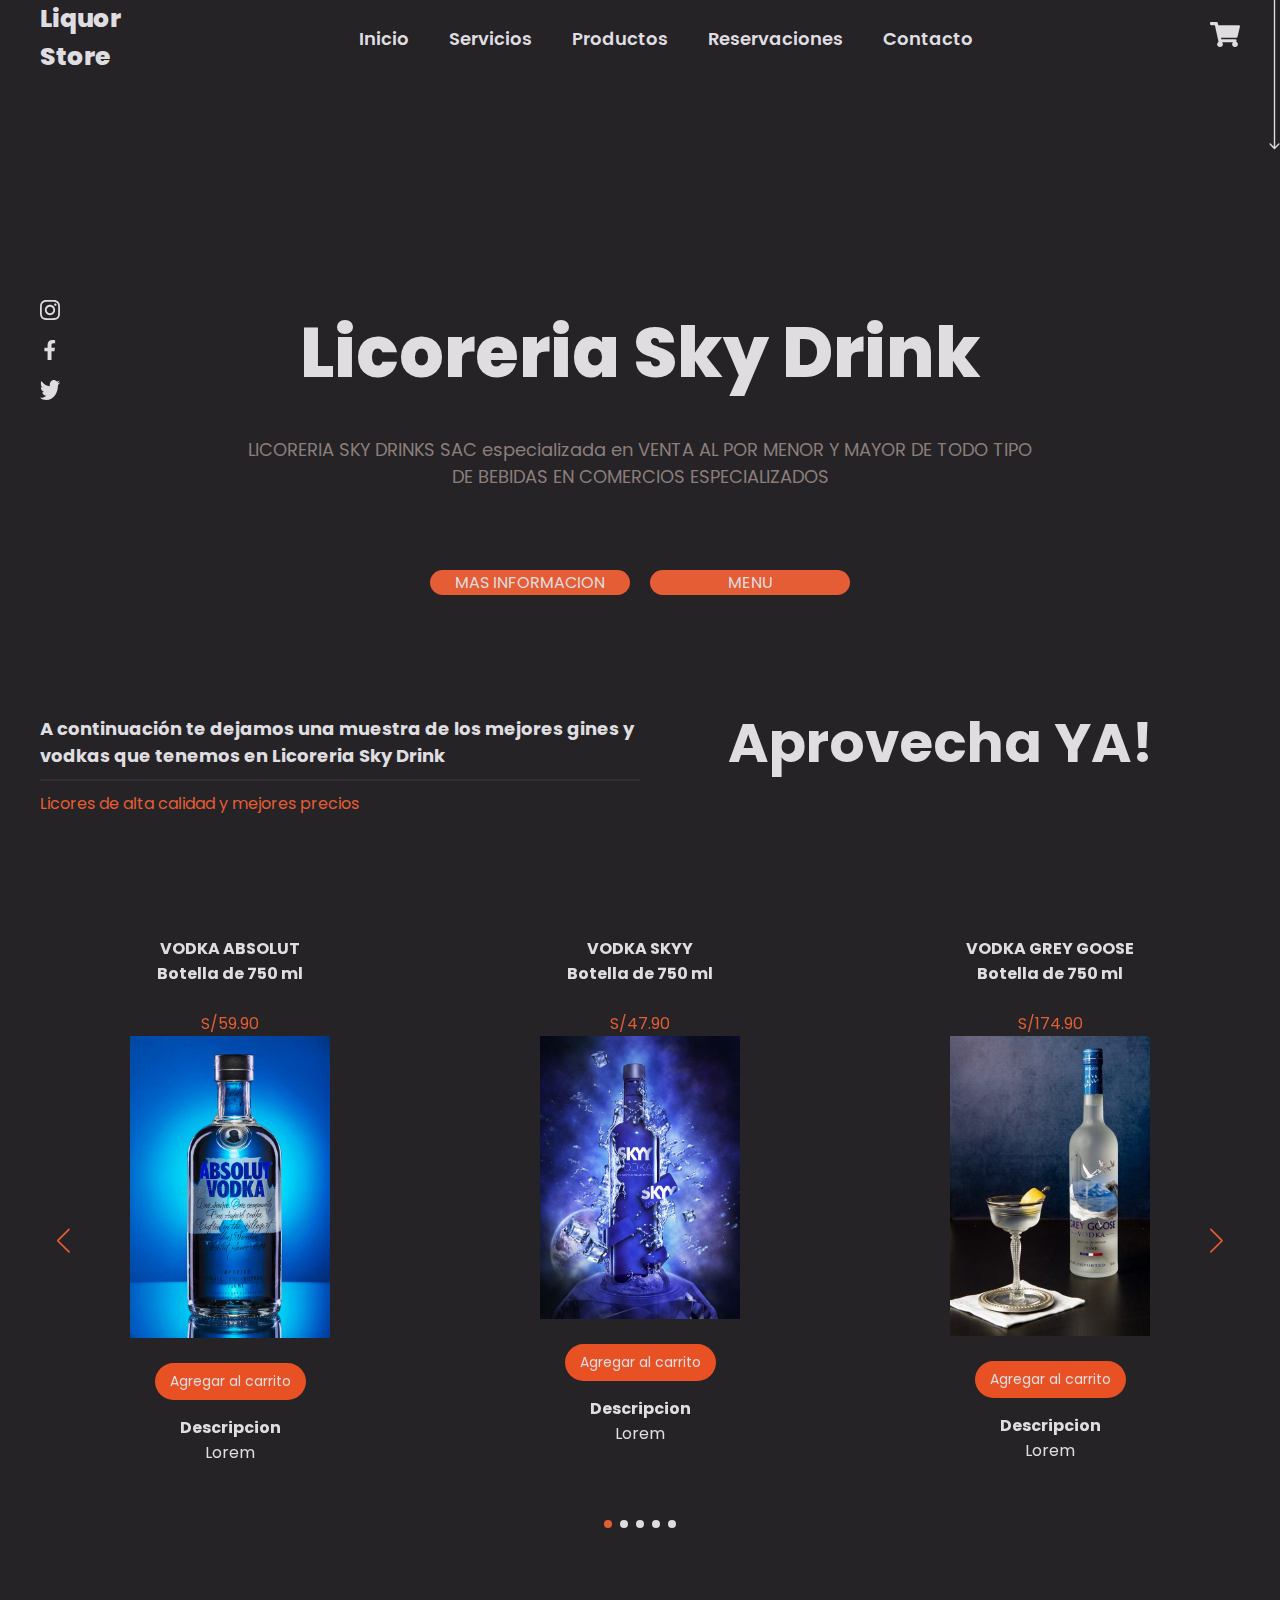
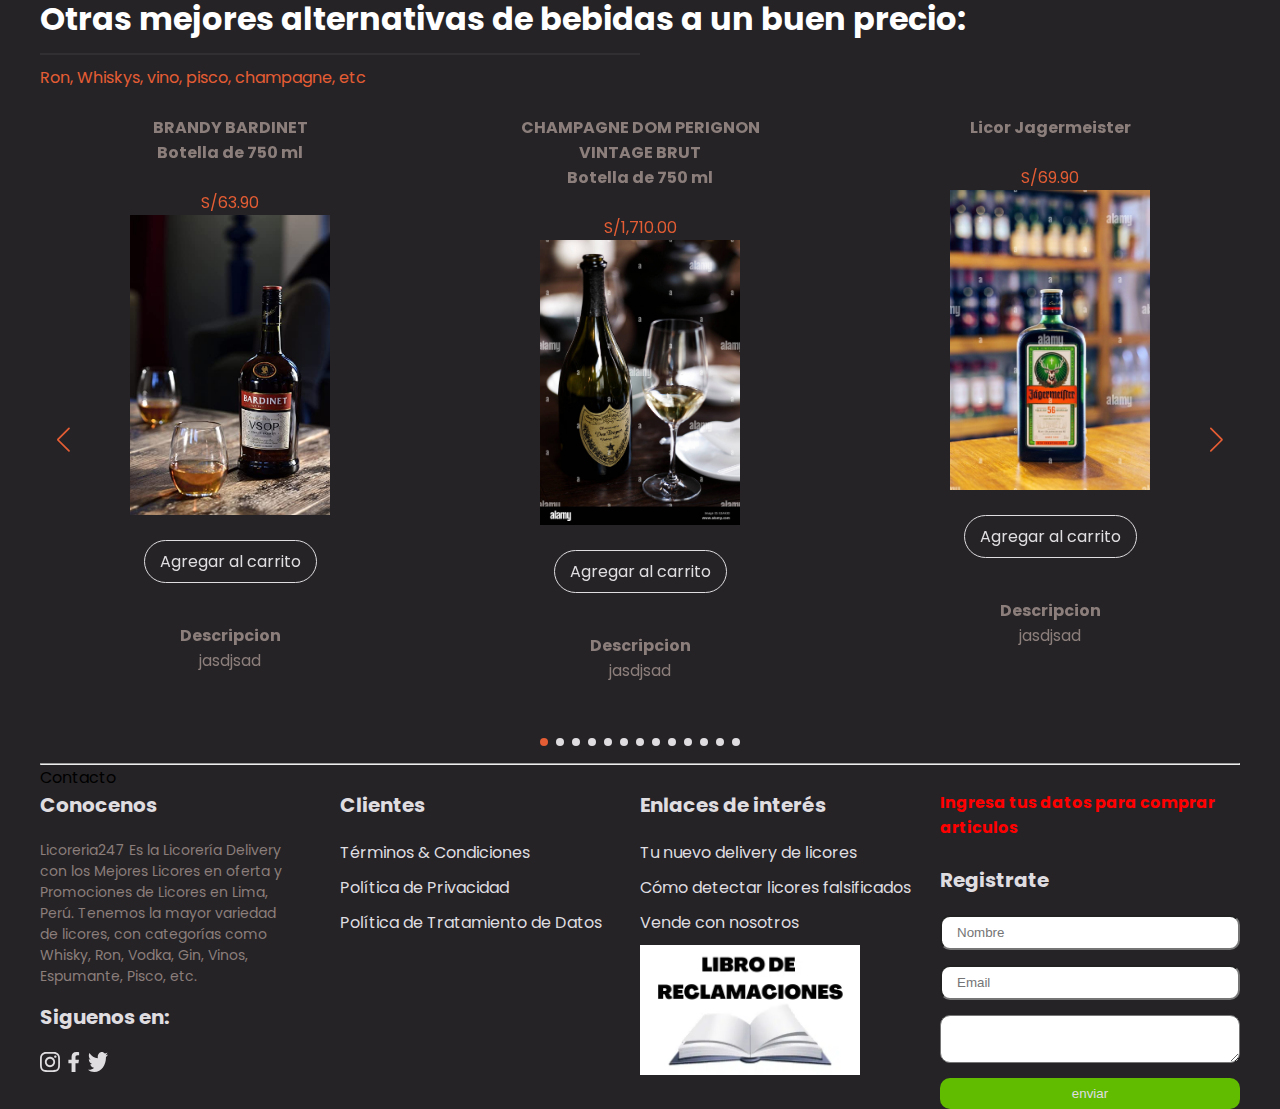
<file: index.html>
<!DOCTYPE html>
<html lang="en">

<head>
    <meta charset="UTF-8">
    <meta http-equiv="X-UA-Compatible" content="IE=edge">
    <meta name="viewport" content="width=device-width, initial-scale=1.0">
    <title>Document</title>
    <link rel="stylesheet" href="https://cdn.jsdelivr.net/npm/swiper@8/swiper-bundle.min.css" />
    <link rel="stylesheet" href="style.css">
</head>

<body>

    <header class="header">

        <div class="menu container">
            <a href="#" class="logo">Liquor <br> Store</a>
            <input type="checkbox" id="menu">
            <label for="menu"><img src="Imagenes/menu.png" class="menu-icono" alt="men u"></label>
            <nav class="navbar">
                <ul>
                    <li><a href="#">Inicio</a></li>
                    <li><a href="#">Servicios</a></li>
                    <li><a href="#">Productos</a></li>
                    <li><a href="#">Reservaciones</a></li>
                    <li><a href="#">Contacto</a></li>
                </ul>
            </nav>
            <div>
                <ul>
                    <li class="submenu">
                        <img src="Imagenes/car.svg" id="img-carrito" alt="">
                        <div id="carrito">
                            <table id="lista-carrito">
                                <thead>
                                    <tr>
                                        <th>
                                        <th>Imagen</th>
                                        <th>Nombre</th>
                                        <th>Precio</th>
                                        <th></th>
                                    </tr>
                                </thead>
                                <tbody></tbody>
                            </table>
                            <a href="#" id="vaciar-carrito" class="btn-2">Vaciar carrito</a>
                        </div>
                    </li>
                </ul>
            </div>
        </div>

        <div class="header-content container">
            <h1>Licoreria Sky Drink</h1>
            <p>
                LICORERIA SKY DRINKS SAC especializada en VENTA AL POR 
                MENOR Y MAYOR DE TODO TIPO DE BEBIDAS EN COMERCIOS ESPECIALIZADOS
            </p>
            <div class="botones">
                <a href="#" class="btn-1">Mas informacion</a>
                <a href="#" class="btn-1">Menu</a>
            </div>

            <divc class="sociales-1">
                <img src="Imagenes/s1.svg" alt="">
                <img src="Imagenes/s2.svg" alt="">
                <img src="Imagenes/s3.svg" alt="">
            </div>
            <a href="#lista">
                <img class="arrow" src="Imagenes/arrow.svg" alt="">
            </a>
        </div>
    </header>



        <section class="tipos container">
            <div class="licores-1">
                <h3>A continuación te dejamos una muestra de los mejores gines y vodkas que tenemos en Licoreria Sky Drink</h3>
                <hr>
                <p>Licores de alta calidad y mejores precios</p>
            </div>
            <div class="licores-2">
                <h2>Aprovecha YA! <br> </h2>
            </div>
        </section>



        <section class="licores container" id="lista">
            <div class="swiper mySwiper">
                <div class="swiper-wrapper">

                    <div class="swiper-slide">
                        <div class="fuerte">
                            <h3> VODKA ABSOLUT <br>Botella de 750 ml </h3>
                            <p class="precio">S/59.90</p>
                            <img src="Imagenes/v7.jpg" alt="">
                            <a href="#" class="agregar-carrito btn-2" data-id="1">Agregar al carrito</a>
                            <p>
                                <strong>Descripcion</strong>
                                <br>Lorem
                            </p>
                        </div>
                    </div>


                    <div class="swiper-slide">
                        <div class="fuerte">
                            <h3>VODKA SKYY <br>Botella de 750 ml</h3>
                            <p class="precio">S/47.90</p>
                            <img src="Imagenes/v8.jpg" alt="" >
                            <a href="#" class="agregar-carrito btn-2" data-id="2">Agregar al carrito</a>
                            <p>
                                <strong>Descripcion</strong>
                                <br>Lorem
                            </p>
                        </div>
                    </div>


                    <div class="swiper-slide">
                        <div class="fuerte">
                            <h3> VODKA GREY GOOSE <br>Botella de 750 ml</h3>
                            <p class="precio">S/174.90</p>
                            <img src="Imagenes/v9.jpg" alt="">
                            <a href="#" class="agregar-carrito btn-2" data-id="3">Agregar al carrito</a>
                            <p>
                                <strong>Descripcion</strong>
                                <br>Lorem
                            </p>
                        </div>
                    </div>


                    <div class="swiper-slide">
                        <div class="fuerte">
                            <h3> VODKA STOLICHNAYA <br>Botella de 750 ml</h3>
                            <p class="precio">S/162.90</p>
                            <img src="Imagenes/v13.jpg" alt="">
                            <a href="#" class="agregar-carrito btn-2" data-id="4">Agregar al carrito</a>
                            <p>
                                <strong>Descripcion</strong>
                                <br>Lorem
                            </p>
                        </div>
                    </div>

                    <div class="swiper-slide">
                        <div class="fuerte">
                            <h3> VODKA GIN HENDRICKS <br>Botella de 750 ml </h3>
                            <p class="precio">S/139.90</p>
                            <img src="Imagenes/v12.jpg" alt="">
                            <a href="#" class="agregar-carrito btn-2" data-id="5">Agregar al carrito</a>
                            <p>
                                <strong>Descripcion</strong>
                                <br>Lorem
                            </p>
                        </div>
                    </div>
                
                </div>

                <div class="swiper-button-next"></div>
                <div class="swiper-button-prev"></div>
                <div class="swiper-pagination"></div>

            </div>
        </section>



        <section class="Licores container">

            <div class="licor-2">
                <br><br><h1>Otras mejores alternativas de bebidas a un buen precio:</h1>
            </div>
            <div class="licores-1">
                <hr>
                <p>Ron, Whiskys, vino, pisco, champagne, etc</p><br>
            </div>
            
        </section>

       


        <section class="licores container" id="lista-2">

            <div class="swiper mySwiper">
                <div class="swiper-wrapper">

                    <div class="swiper-slide">
                        <div class="fuerte">
                            <h3 class="c1"> BRANDY BARDINET <br>Botella de 750 ml </h3>
                            <p class="precio">S/63.90</p>
                            <img src="Imagenes/f1.jpg" alt="">
                            <a href="#" class="agregar-carrito btn-3" data-id="6">Agregar al carrito</a>
                            <p class="c2">
                                <br><strong>Descripcion </strong>
                                <br> jasdjsad
                            </p>
                        </div>
                    </div>

                    
                    <div class="swiper-slide">
                        <div class="fuerte">
                            <h3 class="c1"> CHAMPAGNE DOM PERIGNON VINTAGE BRUT <br>Botella de 750 ml</h3>
                            <p class="precio">S/1,710.00</p>
                            <img src="Imagenes/f2.jpg" alt="">
                            <a href="#" class="agregar-carrito btn-3" data-id="7">Agregar al carrito</a>
                            <p class="c2">
                                <br><strong>Descripcion </strong>
                                <br> jasdjsad
                            </p>
                        </div>
                    </div>


                    <div class="swiper-slide">
                        <div class="fuerte">
                            <h3 class="c1"> Licor Jagermeister</h3>
                            <p class="precio">S/69.90</p>
                            <img src="Imagenes/f3.jpg" alt="">
                            <a href="#" class="agregar-carrito btn-3" data-id="8">Agregar al carrito</a>
                            <p class="c2">
                                <br><strong>Descripcion </strong>
                                <br> jasdjsad
                            </p>
                        </div>
                    </div>    
                    

                    <div class="swiper-slide">
                        <div class="fuerte">
                            <h3 class="c1"> RON BARCELÓ AÑEJO Garrafa <br>Botella de 1.75 L </h3>
                            <p class="precio">S/75.90</p>
                            <img src="Imagenes/f4.jpg" alt="">
                            <a href="#" class="agregar-carrito btn-3" data-id="9">Agregar al carrito</a>
                            <p class="c2">
                                <br><strong>Descripcion </strong>
                                <br> jasdjsad
                            </p>
                        </div>
                    </div>


                    <div class="swiper-slide">
                        <div class="fuerte">
                            <h3 class="c1"> RON BARCELÓ AÑEJO Garrafa <br>Botella de 1.75 L </h3>
                            <p class="precio">S/75.90</p>
                            <img src="Imagenes/f4.jpg" alt="">
                            <a href="#" class="agregar-carrito btn-3" data-id="9">Agregar al carrito</a>
                            <p class="c2">
                                <br><strong>Descripcion </strong>
                                <br> jasdjsad
                            </p>
                        </div>
                    </div>


                    <div class="swiper-slide">
                        <div class="fuerte">
                            <h3 class="c1"> RON BARCELÓ AÑEJO Garrafa <br>Botella de 1.75 L </h3>
                            <p class="precio">S/75.90</p>
                            <img src="Imagenes/f4.jpg" alt="">
                            <a href="#" class="agregar-carrito btn-3" data-id="9">Agregar al carrito</a>
                            <p class="c2">
                                <br><strong>Descripcion </strong>
                                <br> jasdjsad
                            </p>
                        </div>
                    </div>


                    <div class="swiper-slide">
                        <div class="fuerte">
                            <h3 class="c1"> RON BARCELÓ AÑEJO Garrafa <br>Botella de 1.75 L </h3>
                            <p class="precio">S/75.90</p>
                            <img src="Imagenes/f4.jpg" alt="">
                            <a href="#" class="agregar-carrito btn-3" data-id="9">Agregar al carrito</a>
                            <p class="c2">
                                <br><strong>Descripcion </strong>
                                <br> jasdjsad
                            </p>
                        </div>
                    </div>


                    <div class="swiper-slide">
                        <div class="fuerte">
                            <h3 class="c1"> RON BARCELÓ AÑEJO Garrafa <br>Botella de 1.75 L </h3>
                            <p class="precio">S/75.90</p>
                            <img src="Imagenes/f4.jpg" alt="">
                            <a href="#" class="agregar-carrito btn-3" data-id="9">Agregar al carrito</a>
                            <p class="c2">
                                <br><strong>Descripcion </strong>
                                <br> jasdjsad
                            </p>
                        </div>
                    </div>


                    <div class="swiper-slide">
                        <div class="fuerte">
                            <h3 class="c1"> RON BARCELÓ AÑEJO Garrafa <br>Botella de 1.75 L </h3>
                            <p class="precio">S/75.90</p>
                            <img src="Imagenes/f4.jpg" alt="">
                            <a href="#" class="agregar-carrito btn-3" data-id="9">Agregar al carrito</a>
                            <p class="c2">
                                <br><strong>Descripcion </strong>
                                <br> jasdjsad
                            </p>
                        </div>
                    </div>


                    <div class="swiper-slide">
                        <div class="fuerte">
                            <h3 class="c1"> RON BARCELÓ AÑEJO Garrafa <br>Botella de 1.75 L </h3>
                            <p class="precio">S/75.90</p>
                            <img src="Imagenes/f4.jpg" alt="">
                            <a href="#" class="agregar-carrito btn-3" data-id="9">Agregar al carrito</a>
                            <p class="c2">
                                <br><strong>Descripcion </strong>
                                <br> jasdjsad
                            </p>
                        </div>
                    </div>


                    <div class="swiper-slide">
                        <div class="fuerte">
                            <h3 class="c1"> RON BARCELÓ AÑEJO Garrafa <br>Botella de 1.75 L </h3>
                            <p class="precio">S/75.90</p>
                            <img src="Imagenes/f4.jpg" alt="">
                            <a href="#" class="agregar-carrito btn-3" data-id="9">Agregar al carrito</a>
                            <p class="c2">
                                <br><strong>Descripcion </strong>
                                <br> jasdjsad
                            </p>
                        </div>
                    </div>


                    <div class="swiper-slide">
                        <div class="fuerte">
                            <h3 class="c1"> RON BARCELÓ AÑEJO Garrafa <br>Botella de 1.75 L </h3>
                            <p class="precio">S/75.90</p>
                            <img src="Imagenes/f4.jpg" alt="">
                            <a href="#" class="agregar-carrito btn-3" data-id="9">Agregar al carrito</a>
                            <p class="c2">
                                <br><strong>Descripcion </strong>
                                <br> jasdjsad
                            </p>
                        </div>
                    </div>


                    <div class="swiper-slide">
                        <div class="fuerte">
                            <h3 class="c1"> RON BARCELÓ AÑEJO Garrafa <br>Botella de 1.75 L </h3>
                            <p class="precio">S/75.90</p>
                            <img src="Imagenes/f4.jpg" alt="">
                            <a href="#" class="agregar-carrito btn-3" data-id="9">Agregar al carrito</a>
                            <p class="c2">
                                <br><strong>Descripcion </strong>
                                <br> jasdjsad
                            </p>
                        </div>
                    </div>

                </div>

                <div class="swiper-button-next"></div>
                <div class="swiper-button-prev"></div>
                <div class="swiper-pagination"></div>

            </div>

        </section>



        <section class="licores container">

            <div class="licor-1">

                <hr>
                <p>Contacto</p>
            </div>
            
        </section>



        <footer class="footer container">

            <div class="links">
                <div class="link">
                    <h3>Conocenos</h3>
                    <p>
                        Licoreria247 Es la Licorería Delivery con los Mejores Licores
                         en oferta y Promociones de Licores en Lima, Perú. Tenemos la 
                         mayor variedad de licores, con categorías como Whisky, Ron, 
                         Vodka, Gin, Vinos, Espumante, Pisco, etc.
                    </p>
                    <h3>Siguenos en:</h3>
                    <div class="sociales-2">
                        <img src="Imagenes/s1.svg" alt="">
                        <img src="Imagenes/s2.svg" alt="">
                        <img src="Imagenes/s3.svg" alt="">
                    </div>
                </div>


                <div class="link">
                    <h3>Clientes</h3>
                    <ul>
                        <li><a href="https://licoreria247.pe/terminos-y-condiciones/">Términos & Condiciones</a></li>
                        <li><a href="#">Política de Privacidad</a></li>
                        <li><a href="#">Política de Tratamiento de Datos</a></li>
                    </ul>
                </div>

                <div class="link">
                    <h3>Enlaces de interés</h3>
                    <ul>
                        <li><a href="#">Tu nuevo delivery de licores</a></li>
                        <li><a href="#">Cómo detectar licores falsificados</a></li>
                        <li><a href="#">Vende con nosotros</a></li>
                        <li><a href="https://licoreria247.pe/libro-de-reclamaciones/"></a><img src="Imagenes/libro.webp" width="220px" height="130px" alt=""></li>
                    </ul>
                </div>


                <div class="link">
                    <h4>Ingresa tus datos para comprar articulos</h4>
                    <br><h3>Registrate</h3>
                    <form>
                        <input type="text" placeholder="Nombre" class="inp">
                        <input type="email" placeholder="Email" class="inp">
                        <textarea class="inp"></textarea>
                        <input class="btn-4" type="submit" value="enviar">
                    </form>
                </div>
            </div>
        </footer>


    <script src="https://cdn.jsdelivr.net/npm/swiper@8/swiper-bundle.min.js"></script>
    <script src="script.js"></script>
</body>

</html>
</file>
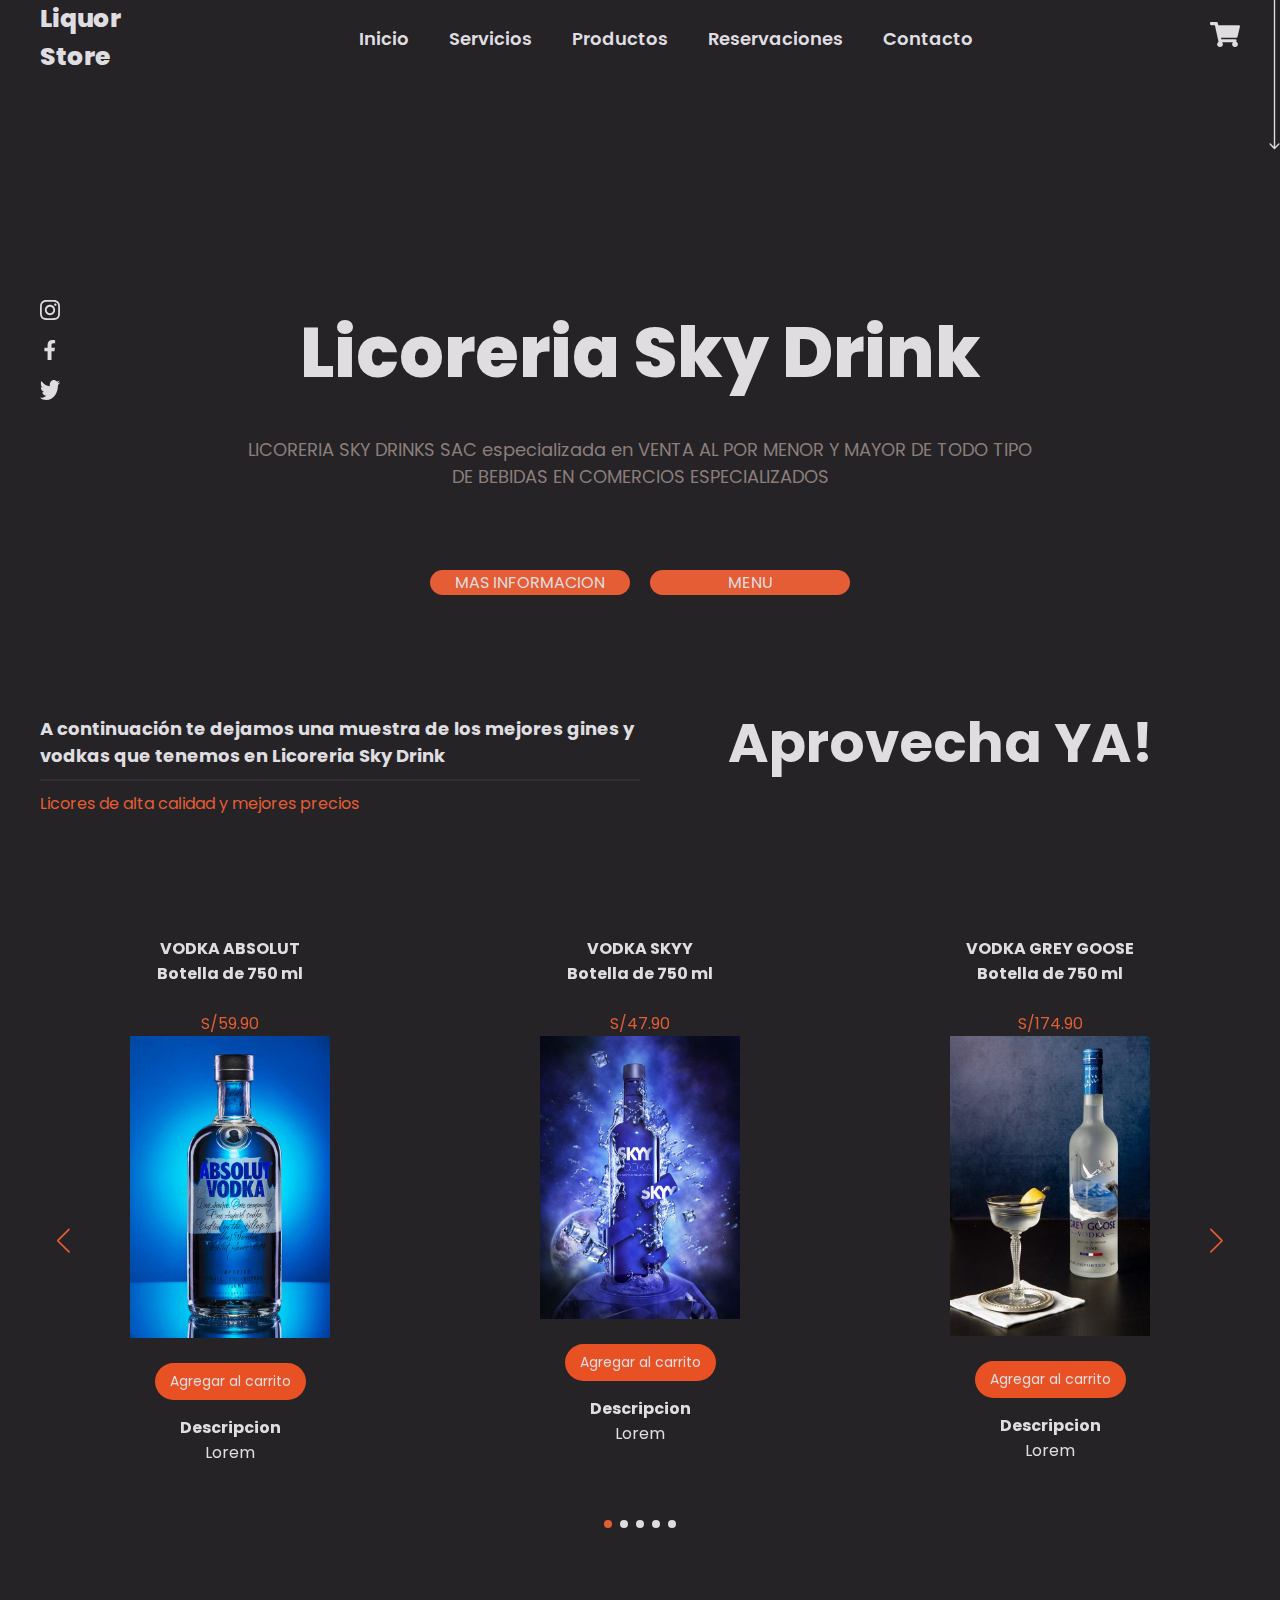
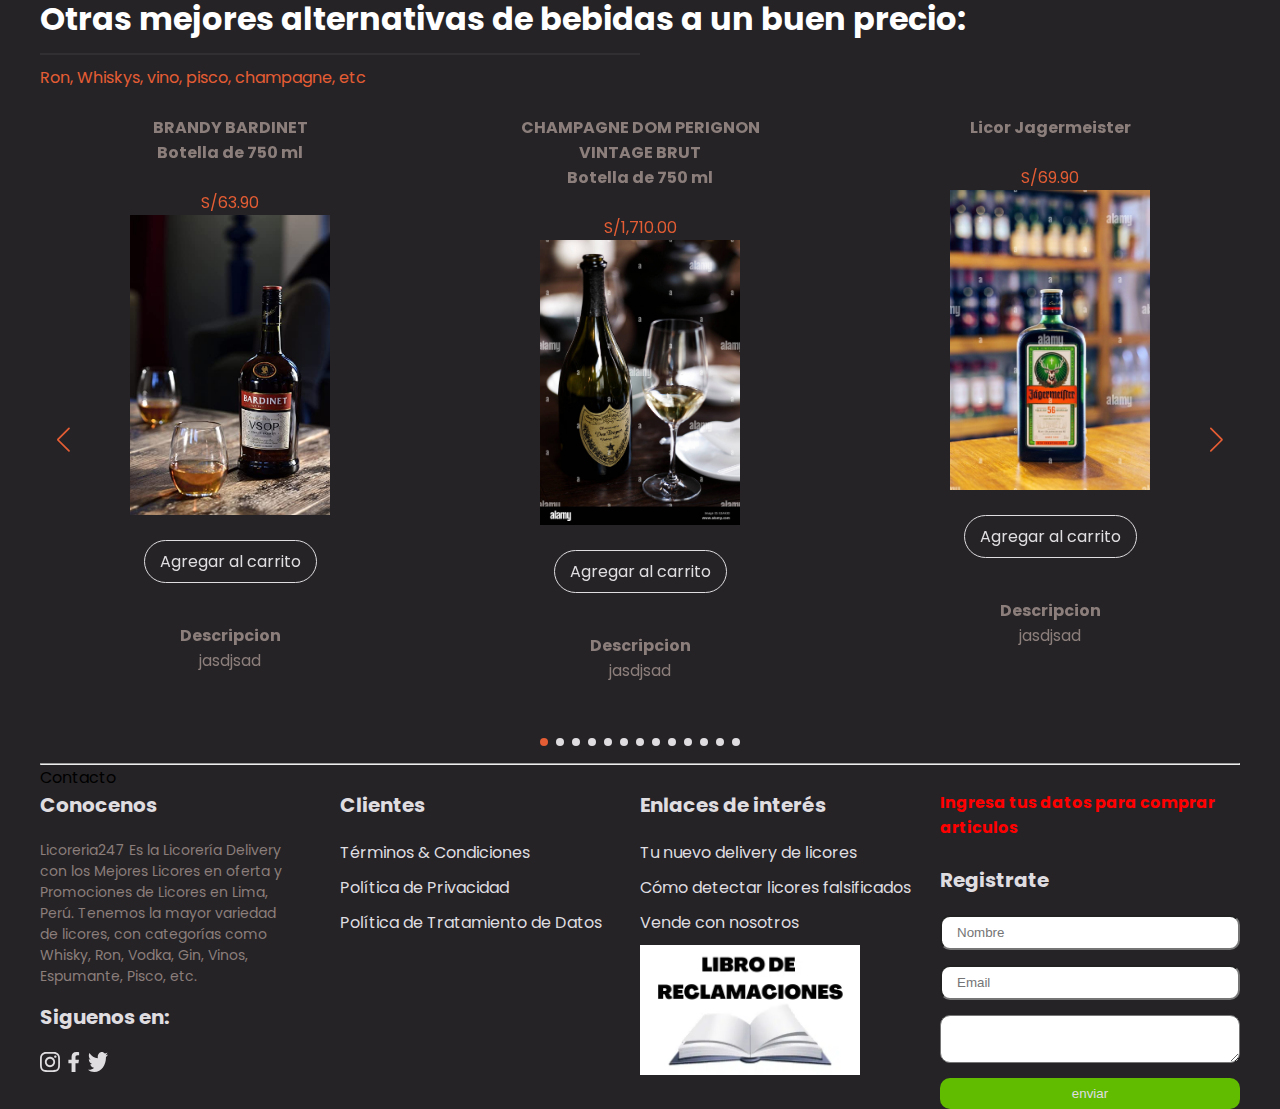
<file: paginaCompra.html>
<!DOCTYPE html>
<html lang="en">

<head>
    <meta charset="UTF-8">
    <meta http-equiv="X-UA-Compatible" content="IE=edge">
    <meta name="viewport" content="width=device-width, initial-scale=1.0">
    <title>Document</title>
    <link rel="stylesheet" href="https://cdn.jsdelivr.net/npm/swiper@8/swiper-bundle.min.css" />
    <link rel="stylesheet" href="style.css">
</head>

<body>

    <header class="header">

        <div class="menu container">
            <a href="#" class="logo">Liquor <br> Store</a>
            <input type="checkbox" id="menu">
            <label for="menu"><img src="Imagenes/menu.png" class="menu-icono" alt="men u"></label>
            <nav class="navbar">
                <ul>
                    <li><a href="#">Inicio</a></li>
                    <li><a href="#">Servicios</a></li>
                    <li><a href="#">Productos</a></li>
                    <li><a href="#">Reservaciones</a></li>
                    <li><a href="#">Contacto</a></li>
                </ul>
            </nav>
            <div>
                <ul>
                    <li class="submenu">
                        <img src="Imagenes/car.svg" id="img-carrito" alt="">
                        <div id="carrito">
                            <table id="lista-carrito">
                                <thead>
                                    <tr>
                                        <th>
                                        <th>Imagen</th>
                                        <th>Nombre</th>
                                        <th>Precio</th>
                                        <th></th>
                                    </tr>
                                </thead>
                                <tbody></tbody>
                            </table>
                            <a href="#" id="vaciar-carrito" class="btn-2">Vaciar carrito</a>
                        </div>
                    </li>
                </ul>
            </div>
        </div>

        <div class="header-content container">
            <h1>Licoreria Sky Drink</h1>
            <p>
                LICORERIA SKY DRINKS SAC especializada en VENTA AL POR 
                MENOR Y MAYOR DE TODO TIPO DE BEBIDAS EN COMERCIOS ESPECIALIZADOS
            </p>
            <div class="botones">
                <a href="#" class="btn-1">Mas informacion</a>
                <a href="#" class="btn-1">Menu</a>
            </div>

            <divc class="sociales-1">
                <img src="Imagenes/s1.svg" alt="">
                <img src="Imagenes/s2.svg" alt="">
                <img src="Imagenes/s3.svg" alt="">
            </div>
            <a href="#lista">
                <img class="arrow" src="Imagenes/arrow.svg" alt="">
            </a>
        </div>
    </header>



        <section class="tipos container">
            <div class="licores-1">
                <h3>A continuación te dejamos una muestra de los mejores gines y vodkas que tenemos en Licoreria Sky Drink</h3>
                <hr>
                <p>Licores de alta calidad y mejores precios</p>
            </div>
            <div class="licores-2">
                <h2>Aprovecha YA! <br> </h2>
            </div>
        </section>



        <section class="licores container" id="lista">
            <div class="swiper mySwiper">
                <div class="swiper-wrapper">

                    <div class="swiper-slide">
                        <div class="fuerte">
                            <h3> VODKA ABSOLUT <br>Botella de 750 ml </h3>
                            <p class="precio">S/59.90</p>
                            <img src="Imagenes/v7.jpg" alt="">
                            <a href="#" class="agregar-carrito btn-2" data-id="1">Agregar al carrito</a>
                            <p>
                                <strong>Descripcion</strong>
                                <br>Lorem
                            </p>
                        </div>
                    </div>


                    <div class="swiper-slide">
                        <div class="fuerte">
                            <h3>VODKA SKYY <br>Botella de 750 ml</h3>
                            <p class="precio">S/47.90</p>
                            <img src="Imagenes/v8.jpg" alt="" >
                            <a href="#" class="agregar-carrito btn-2" data-id="2">Agregar al carrito</a>
                            <p>
                                <strong>Descripcion</strong>
                                <br>Lorem
                            </p>
                        </div>
                    </div>


                    <div class="swiper-slide">
                        <div class="fuerte">
                            <h3> VODKA GREY GOOSE <br>Botella de 750 ml</h3>
                            <p class="precio">S/174.90</p>
                            <img src="Imagenes/v9.jpg" alt="">
                            <a href="#" class="agregar-carrito btn-2" data-id="3">Agregar al carrito</a>
                            <p>
                                <strong>Descripcion</strong>
                                <br>Lorem
                            </p>
                        </div>
                    </div>


                    <div class="swiper-slide">
                        <div class="fuerte">
                            <h3> VODKA STOLICHNAYA <br>Botella de 750 ml</h3>
                            <p class="precio">S/162.90</p>
                            <img src="Imagenes/v13.jpg" alt="">
                            <a href="#" class="agregar-carrito btn-2" data-id="4">Agregar al carrito</a>
                            <p>
                                <strong>Descripcion</strong>
                                <br>Lorem
                            </p>
                        </div>
                    </div>

                    <div class="swiper-slide">
                        <div class="fuerte">
                            <h3> VODKA GIN HENDRICKS <br>Botella de 750 ml </h3>
                            <p class="precio">S/139.90</p>
                            <img src="Imagenes/v12.jpg" alt="">
                            <a href="#" class="agregar-carrito btn-2" data-id="5">Agregar al carrito</a>
                            <p>
                                <strong>Descripcion</strong>
                                <br>Lorem
                            </p>
                        </div>
                    </div>
                
                </div>

                <div class="swiper-button-next"></div>
                <div class="swiper-button-prev"></div>
                <div class="swiper-pagination"></div>

            </div>
        </section>



        <section class="Licores container">

            <div class="licor-2">
                <br><br><h1>Otras mejores alternativas de bebidas a un buen precio:</h1>
            </div>
            <div class="licores-1">
                <hr>
                <p>Ron, Whiskys, vino, pisco, champagne, etc</p><br>
            </div>
            
        </section>

       


        <section class="licores container" id="lista-2">

            <div class="swiper mySwiper">
                <div class="swiper-wrapper">

                    <div class="swiper-slide">
                        <div class="fuerte">
                            <h3 class="c1"> BRANDY BARDINET <br>Botella de 750 ml </h3>
                            <p class="precio">S/63.90</p>
                            <img src="Imagenes/f1.jpg" alt="">
                            <a href="#" class="agregar-carrito btn-3" data-id="6">Agregar al carrito</a>
                            <p class="c2">
                                <br><strong>Descripcion </strong>
                                <br> jasdjsad
                            </p>
                        </div>
                    </div>

                    
                    <div class="swiper-slide">
                        <div class="fuerte">
                            <h3 class="c1"> CHAMPAGNE DOM PERIGNON VINTAGE BRUT <br>Botella de 750 ml</h3>
                            <p class="precio">S/1,710.00</p>
                            <img src="Imagenes/f2.jpg" alt="">
                            <a href="#" class="agregar-carrito btn-3" data-id="7">Agregar al carrito</a>
                            <p class="c2">
                                <br><strong>Descripcion </strong>
                                <br> jasdjsad
                            </p>
                        </div>
                    </div>


                    <div class="swiper-slide">
                        <div class="fuerte">
                            <h3 class="c1"> Licor Jagermeister</h3>
                            <p class="precio">S/69.90</p>
                            <img src="Imagenes/f3.jpg" alt="">
                            <a href="#" class="agregar-carrito btn-3" data-id="8">Agregar al carrito</a>
                            <p class="c2">
                                <br><strong>Descripcion </strong>
                                <br> jasdjsad
                            </p>
                        </div>
                    </div>    
                    

                    <div class="swiper-slide">
                        <div class="fuerte">
                            <h3 class="c1"> RON BARCELÓ AÑEJO Garrafa <br>Botella de 1.75 L </h3>
                            <p class="precio">S/75.90</p>
                            <img src="Imagenes/f4.jpg" alt="">
                            <a href="#" class="agregar-carrito btn-3" data-id="9">Agregar al carrito</a>
                            <p class="c2">
                                <br><strong>Descripcion </strong>
                                <br> jasdjsad
                            </p>
                        </div>
                    </div>


                    <div class="swiper-slide">
                        <div class="fuerte">
                            <h3 class="c1"> RON BARCELÓ AÑEJO Garrafa <br>Botella de 1.75 L </h3>
                            <p class="precio">S/75.90</p>
                            <img src="Imagenes/f4.jpg" alt="">
                            <a href="#" class="agregar-carrito btn-3" data-id="9">Agregar al carrito</a>
                            <p class="c2">
                                <br><strong>Descripcion </strong>
                                <br> jasdjsad
                            </p>
                        </div>
                    </div>


                    <div class="swiper-slide">
                        <div class="fuerte">
                            <h3 class="c1"> RON BARCELÓ AÑEJO Garrafa <br>Botella de 1.75 L </h3>
                            <p class="precio">S/75.90</p>
                            <img src="Imagenes/f4.jpg" alt="">
                            <a href="#" class="agregar-carrito btn-3" data-id="9">Agregar al carrito</a>
                            <p class="c2">
                                <br><strong>Descripcion </strong>
                                <br> jasdjsad
                            </p>
                        </div>
                    </div>


                    <div class="swiper-slide">
                        <div class="fuerte">
                            <h3 class="c1"> RON BARCELÓ AÑEJO Garrafa <br>Botella de 1.75 L </h3>
                            <p class="precio">S/75.90</p>
                            <img src="Imagenes/f4.jpg" alt="">
                            <a href="#" class="agregar-carrito btn-3" data-id="9">Agregar al carrito</a>
                            <p class="c2">
                                <br><strong>Descripcion </strong>
                                <br> jasdjsad
                            </p>
                        </div>
                    </div>


                    <div class="swiper-slide">
                        <div class="fuerte">
                            <h3 class="c1"> RON BARCELÓ AÑEJO Garrafa <br>Botella de 1.75 L </h3>
                            <p class="precio">S/75.90</p>
                            <img src="Imagenes/f4.jpg" alt="">
                            <a href="#" class="agregar-carrito btn-3" data-id="9">Agregar al carrito</a>
                            <p class="c2">
                                <br><strong>Descripcion </strong>
                                <br> jasdjsad
                            </p>
                        </div>
                    </div>


                    <div class="swiper-slide">
                        <div class="fuerte">
                            <h3 class="c1"> RON BARCELÓ AÑEJO Garrafa <br>Botella de 1.75 L </h3>
                            <p class="precio">S/75.90</p>
                            <img src="Imagenes/f4.jpg" alt="">
                            <a href="#" class="agregar-carrito btn-3" data-id="9">Agregar al carrito</a>
                            <p class="c2">
                                <br><strong>Descripcion </strong>
                                <br> jasdjsad
                            </p>
                        </div>
                    </div>


                    <div class="swiper-slide">
                        <div class="fuerte">
                            <h3 class="c1"> RON BARCELÓ AÑEJO Garrafa <br>Botella de 1.75 L </h3>
                            <p class="precio">S/75.90</p>
                            <img src="Imagenes/f4.jpg" alt="">
                            <a href="#" class="agregar-carrito btn-3" data-id="9">Agregar al carrito</a>
                            <p class="c2">
                                <br><strong>Descripcion </strong>
                                <br> jasdjsad
                            </p>
                        </div>
                    </div>


                    <div class="swiper-slide">
                        <div class="fuerte">
                            <h3 class="c1"> RON BARCELÓ AÑEJO Garrafa <br>Botella de 1.75 L </h3>
                            <p class="precio">S/75.90</p>
                            <img src="Imagenes/f4.jpg" alt="">
                            <a href="#" class="agregar-carrito btn-3" data-id="9">Agregar al carrito</a>
                            <p class="c2">
                                <br><strong>Descripcion </strong>
                                <br> jasdjsad
                            </p>
                        </div>
                    </div>


                    <div class="swiper-slide">
                        <div class="fuerte">
                            <h3 class="c1"> RON BARCELÓ AÑEJO Garrafa <br>Botella de 1.75 L </h3>
                            <p class="precio">S/75.90</p>
                            <img src="Imagenes/f4.jpg" alt="">
                            <a href="#" class="agregar-carrito btn-3" data-id="9">Agregar al carrito</a>
                            <p class="c2">
                                <br><strong>Descripcion </strong>
                                <br> jasdjsad
                            </p>
                        </div>
                    </div>


                    <div class="swiper-slide">
                        <div class="fuerte">
                            <h3 class="c1"> RON BARCELÓ AÑEJO Garrafa <br>Botella de 1.75 L </h3>
                            <p class="precio">S/75.90</p>
                            <img src="Imagenes/f4.jpg" alt="">
                            <a href="#" class="agregar-carrito btn-3" data-id="9">Agregar al carrito</a>
                            <p class="c2">
                                <br><strong>Descripcion </strong>
                                <br> jasdjsad
                            </p>
                        </div>
                    </div>

                </div>

                <div class="swiper-button-next"></div>
                <div class="swiper-button-prev"></div>
                <div class="swiper-pagination"></div>

            </div>

        </section>



        <section class="licores container">

            <div class="licor-1">

                <hr>
                <p>Contacto</p>
            </div>
            
        </section>



        <footer class="footer container">

            <div class="links">
                <div class="link">
                    <h3>Conocenos</h3>
                    <p>
                        Licoreria247 Es la Licorería Delivery con los Mejores Licores
                         en oferta y Promociones de Licores en Lima, Perú. Tenemos la 
                         mayor variedad de licores, con categorías como Whisky, Ron, 
                         Vodka, Gin, Vinos, Espumante, Pisco, etc.
                    </p>
                    <h3>Siguenos en:</h3>
                    <div class="sociales-2">
                        <img src="Imagenes/s1.svg" alt="">
                        <img src="Imagenes/s2.svg" alt="">
                        <img src="Imagenes/s3.svg" alt="">
                    </div>
                </div>


                <div class="link">
                    <h3>Clientes</h3>
                    <ul>
                        <li><a href="https://licoreria247.pe/terminos-y-condiciones/">Términos & Condiciones</a></li>
                        <li><a href="#">Política de Privacidad</a></li>
                        <li><a href="#">Política de Tratamiento de Datos</a></li>
                    </ul>
                </div>

                <div class="link">
                    <h3>Enlaces de interés</h3>
                    <ul>
                        <li><a href="#">Tu nuevo delivery de licores</a></li>
                        <li><a href="#">Cómo detectar licores falsificados</a></li>
                        <li><a href="#">Vende con nosotros</a></li>
                        <li><a href="https://licoreria247.pe/libro-de-reclamaciones/"></a><img src="Imagenes/libro.webp" width="220px" height="130px" alt=""></li>
                    </ul>
                </div>


                <div class="link">
                    <h4>Ingresa tus datos para comprar articulos</h4>
                    <br><h3>Registrate</h3>
                    <form>
                        <input type="text" placeholder="Nombre" class="inp">
                        <input type="email" placeholder="Email" class="inp">
                        <textarea class="inp"></textarea>
                        <input class="btn-4" type="submit" value="enviar">
                    </form>
                </div>
            </div>
        </footer>


    <script src="https://cdn.jsdelivr.net/npm/swiper@8/swiper-bundle.min.js"></script>
    <script src="script.js"></script>
</body>

</html>
</file>
<file: style.css>
@import url('https://fonts.googleapis.com/css2?family=Poppins:wght@400;500;600;700;800&display=swap');

* {
    margin: 0;
    padding: 0;
    box-sizing: border-box;
    text-decoration: none;
    list-style: none;

}

body {
    font-family: 'Poppins', sans-serif; 
    background-color: #252326;
}


.container {
    max-width: 1200px;
    margin: 0 auto;
}

.header {
    display: flex;
    position: relative;
}

.menu {
    position: absolute;
    top: 0;
    left: 0;
    right: 0;
    display: flex;
    align-items: center;
    justify-content: space-between;
    z-index: 1000;
}

.logo {
    color: #DFDDE0;
    font-size: 25px;
    font-weight: 800;
}

.menu .navbar ul li {
    position: relative;
    float: left;
}

.menu .navbar ul li a {
    font-size: 18px;
    padding: 20px;
    color: #DFDDE0;
    display: block;
    font-weight: 600;
}

.menu .navbar ul li a:hover {
    color: #7E7674;
}
 
#menu {
    display: none;
}

.menu-icono {
    width: 25px;
}

.menu label {
    cursor: pointer;
    display: none;
}

.submenu {
    position: relative;
}

.submenu #carrito {
    display: none;
}

.submenu:hover #carrito {
    display: block;
    position: absolute;
    right: 0;
    backdrop-filter: blur(10px);
    top: 100%;
    z-index: 1;
    background-color: #4E4B5076;
    padding: 20px;
    min-width: 400px;
    min-width: 400px;
}

table {
    width: 100%;
}

th{ 
    color : #DFDDE0;
}

td{ 
    color : #DFDDE0;
}

.borrar {
    background-color: #e45d34 ;
    border-radius: 50%;
    padding: 5px 10px;
    text-decoration: none;
    color: #DFDDE0;
    font-weight: 800;
}

.header-content {
    position: relative;
    text-align: center;
    margin-top: 300px;
}

.header-content h1 {
    font-size: 70px;
    color : #DFDDE0;
    font-weight: 800;
    margin-bottom: 30px;
}

.header-content p {
    font-size: 18px;
    padding: 0 200px;
    color: #8b7e7b;
    margin-bottom: 80px;
}

.botones {
    display: flex;
    justify-content: center;
}

.btn-1 {
    display: inline-block;
    width: 200px;
    margin: 0 10px;
    padding: 13px p;
    border-radius: 25px;
    color: #DFDDE0;
    text-transform: uppercase;
    background-color: #e45d34;
}

.btn-1:hover {
    background-color: #C23B11;
}

.sociales-1 {
    position: absolute;
    display: flex;
    flex-direction: column;
    top: 0;
}

.sociales-1 img {
    width: 20px;
    height: 20px;
    margin-bottom: 20px;
}

.arrow {
    position: absolute;
    top: 0;
    right: 0;
    height: 150px;
}

.tipos {
    display: flex;
    padding: 120px 0;
}

.licores-1 {
    width: 50%;
}

.licores-1 h3 {
    font-size: 18px;
    color: #DFDDE0;
}

.licores-1 p {
    color: #e45d34;
}

.licores-1 hr {
    margin: 10px 0;
    border: 1px solid #312f32;
}

.licores-2 {
    width: 50%;
    text-align:  center;
}

.licores-2 h2 {
    font-size: 55px;
    line-height: 55px;
    color: #DFDDE0;
}

.fuerte {
    padding: 50px 0;
}

.swiper {
    width: 100%;
    height: 100%;
}

.swiper-slide {
    text-align: center;
    padding-bottom: 80px;
}

.swiper-button-prev::after {
    font-size: 25px;
}

.swiper-button-next::after {
    font-size: 25px;
}

.swiper-button-prev {
    color: #e45d34;
}

.swiper-button-next {
    color: #e45d34;
}

.swiper-pagination-bullet {
    background-color: #DFDDE0;
    opacity: 1;
    top: 50px;
}

.swiper-pagination-bullet-active {
    background-color: #e45d34;
}

.fuerte {
    display: flex;
    flex-direction: column;
    align-items: center;
    padding: 0 50px;
}

.fuerte h3 {
    font-size: 16px;
    color: #DFDDE0;
    margin-bottom: 10px;
}

.precio {
    font-size: 18px;
    color: #e45d34 !important;
}

.fuerte img {
    width: 200px;
}

.fuerte p {
    font-size: 16px;
    color: #DFDDE0;
    margin-top: 15px;
}

.btn-2 {
    display: inline-block;
    padding: 8px 15px;
    background-color: #e85123;
    color: #DFDDE0;
    font-size: 14px;
    margin-top: 25px;
    border-radius: 25px;
}

.btn-2:hover {
    background-color: #C23B11;
}

.c1, .c2 {
    color: #8b7e7b !important;
}

.btn-3 {
    display: inline-block;
    color: #DFDDE0;
    padding: 8px 15px;
    border-radius: 25px;
    margin-top: 25px;
    border: 1px solid #DFDDE0;
}

.btn-3:hover {
    background-color: #e85123;
    border: 1px solid #e85123;
}

.links {
    display: flex;
    justify-content: space-between;
}

.link {
    width: 25%;
}

.link h3 {
    font-size: 20px;
    color: #DFDDE0;
    margin-bottom: 20px;
}

.link p {
    color: #8b7e7b;
    font-size: 14px;
    margin: 0 50px 15px 0;
}

.link ul li a {
    display: inline-block;
    font-size: 16px;
    color: #DFDDE0;
    margin-bottom: 10px;
}

.sociales-2 img {
    width: 20px;
    height: 20px;
}

.link form {
    display: flex;
    flex-direction: column;
}

.inp {
    margin-bottom: 15px;
    padding: 8px 15px;
    border-radius: 10px;
    outline: none;
}

.btn-4 {
    padding: 8px 15px;
    border-radius: 10px;
    background-color: #61BC00;
    border: 0;
    color: #DFDDE0;
}

h4 {
    color: red;
}

h1 {
    color: white;
    font-family: 'Poppins', sans-serif; 
    background-color: #252326;
}

@media (max-width:991px) {

    .menu {
        padding: 30px;
    }

    .menu label {
        display: initial;
    }
    .menu .navbar {
        position: absolute;
        top: 100%;
        left: 0;
        right: 0;
        background-color: #303030;
        display: none;
    }

    .logo {
        display: none;
    }

    .menu .navbar ul li {
        width: 100%;
    }

    #menu:checked ~ .navbar {
        display: initial;
    }

    .header-content {
        flex-direction: column;
        padding: 30px;
        margin-top: 150px;
    }

    .header-content h1 {
        font-size: 40px;
    }

    .header-content p {
        padding: 0;
        margin-bottom: 40px;
    }

    .botones {
        flex-direction: column;
        align-items: center;
    }

    .btn-1 {
        margin: 0 0 20px 0;
    }

    .sociales-1 {
        display: none;
    }

    .arrow {
        display: none;
    }

    .licores {
        flex-direction: column;
        padding: 30px;
        text-align: center;
    }

    .licores-1 {
        width: 100%;
        margin-bottom: 25px;
    }

    .licores-2 {
        width: 100%;
    }

    .footer {
        padding: 30px;
    }

    .links {
        flex-direction: column;
        align-items: center;
        text-align: center;
    }

    .link {
        width: 70%;
    }

    .link p{
        width: 0 0 25px 0 ;
    }

    .sociales-2 {
        margin-bottom: 15px;
    }
}
</file>
